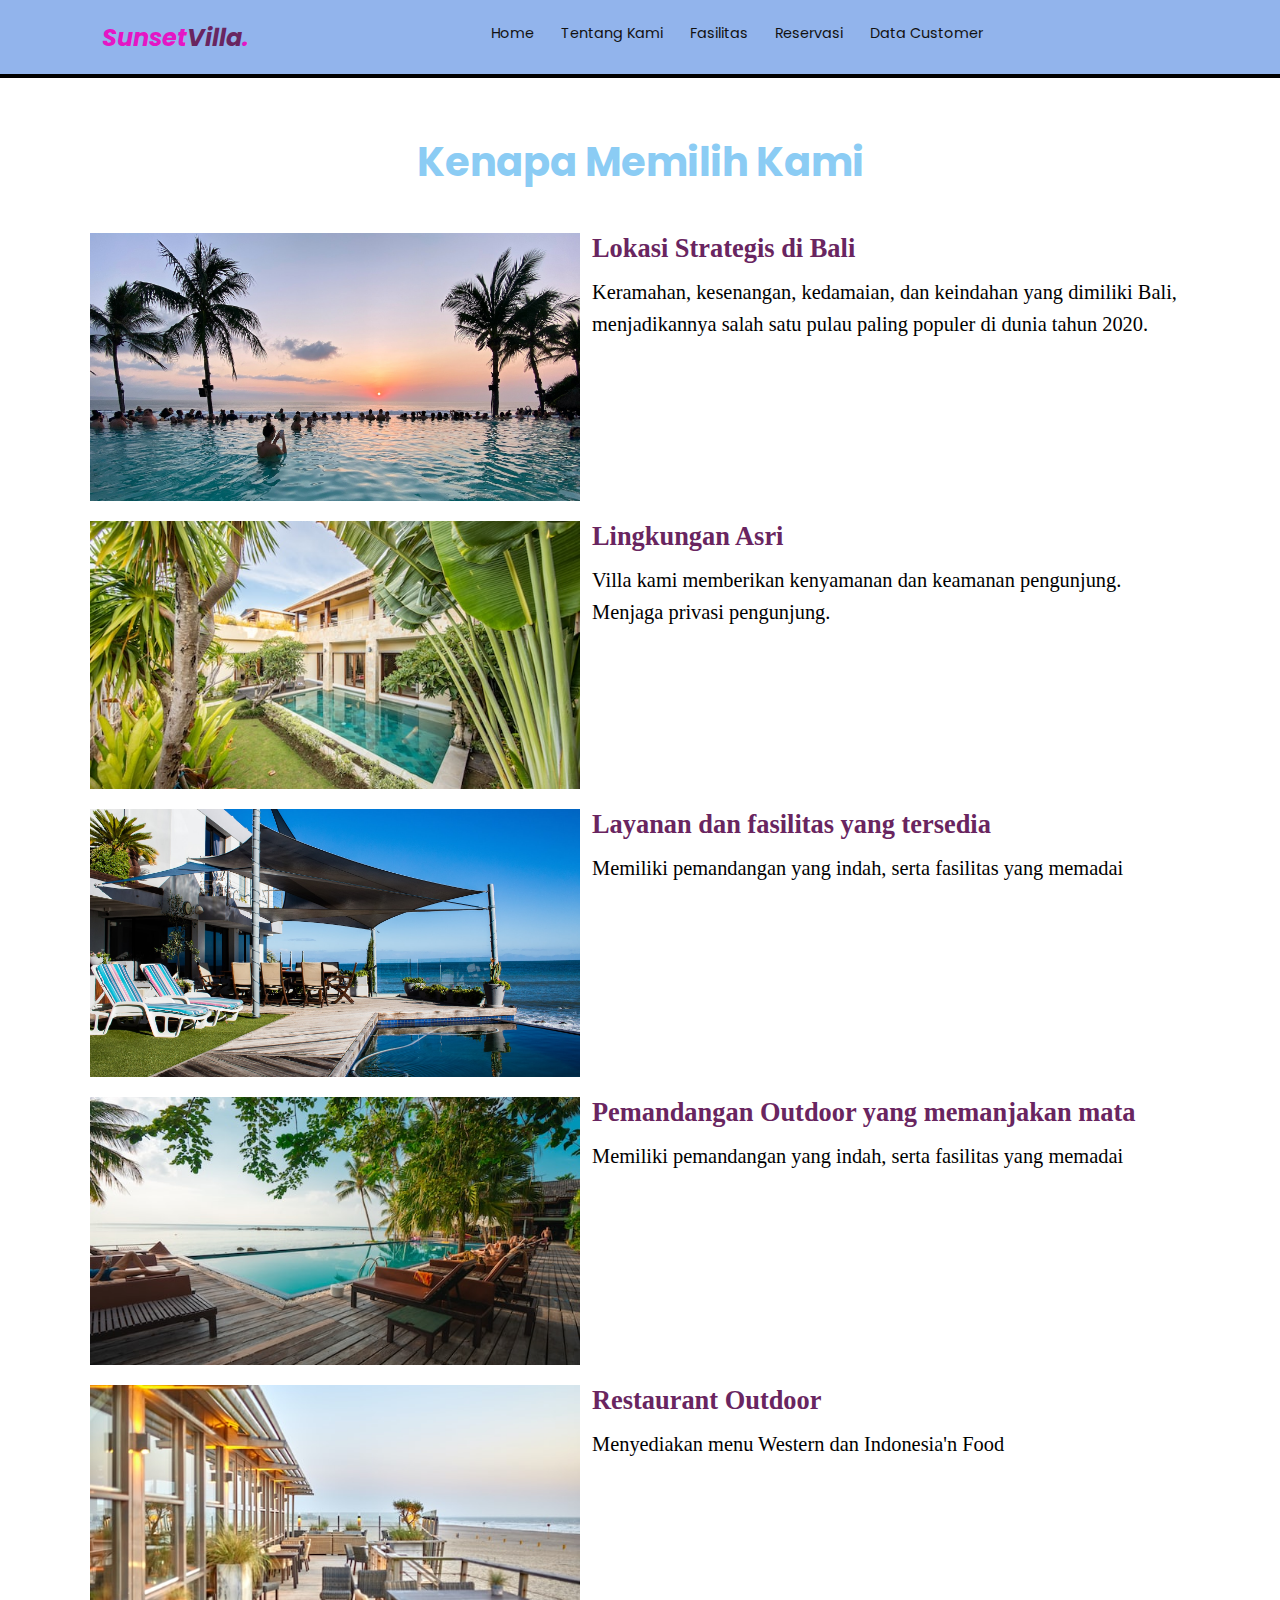
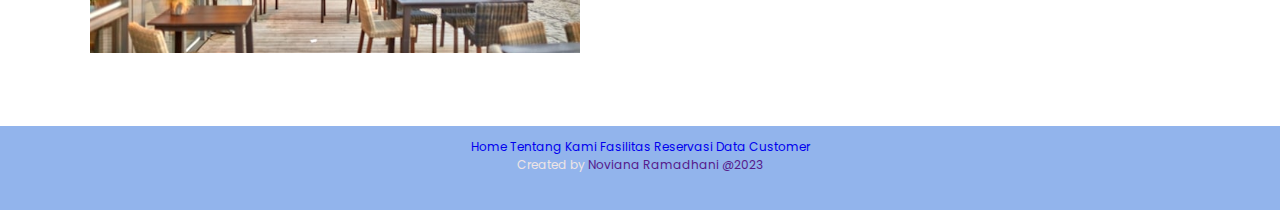
<file: web_postest 2/about.html>
<!DOCTYPE html>
<html lang="en">
  <head>
    <meta charset="UTF-8" />
    <meta http-equiv="X-UA-Compatible" content="IE=edge" />
    <meta name="viewport" content="width=device-width, initial-scale=1.0" />
    <title>About</title>

    <!-- font -->
    <link rel="preconnect" href="https://fonts.googleapis.com" />
    <link rel="preconnect" href="https://fonts.gstatic.com" crossorigin />
    <link
      href="https://fonts.googleapis.com/css2?family=Poppins:ital,wght@0,100;0,300;0,400;0,700;1,700&display=swap"
      rel="stylesheet"
    />

    <link rel="stylesheet" href="css/style.css" />
  </head>
  <body>
    <!-- navbar start -->
    <nav class="navbar">
      <a href="#" class="navbar-logo">Sunset<span>Villa</span>.</a>

      <div class="navbar-nav">
        <a href="index.html">Home</a>
        <a href="about.html">Tentang Kami</a>
        <a href="fasilitas.html">Fasilitas</a>
        <a href="login.html">Reservasi</a>
        <a href="invoice.html">Data Customer</a>
      </div>

      <div class="navbar-extra">
        <a href="#" id="search"><i data-feather="search"></i></a>
        <a href="#" id="hamburger-menu"><i data-feather="menu"></i></a>
      </div>
    </nav>

    <section id="about" class="about">
      <h2><span>Kenapa</span> Memilih Kami</h2>
      <div class="row">
        <div class="about-img">
          <img src="img/strategi.jpg" alt="Strategis" />
        </div>
        <div class="content">
          <h3>Lokasi Strategis di Bali</h3>
          <p>
            Keramahan, kesenangan, kedamaian, dan keindahan yang dimiliki Bali,
            menjadikannya salah satu pulau paling populer di dunia tahun 2020.
          </p>
        </div>
      </div>
      <div class="row">
        <div class="about-img">
          <img src="img/fotoB.jpg" alt="Tentang kami" />
        </div>
        <div class="content">
          <h3>Lingkungan Asri</h3>
          <p>
            Villa kami memberikan kenyamanan dan keamanan pengunjung. Menjaga
            privasi pengunjung.
          </p>
        </div>
      </div>

      <div class="row">
        <div class="about-img">
          <img src="img/foto1.jpg" alt="Tentang kami" />
        </div>
        <div class="content">
          <h3>Layanan dan fasilitas yang tersedia</h3>

          <p>Memiliki pemandangan yang indah, serta fasilitas yang memadai</p>
        </div>
      </div>

      <div class="row">
        <div class="about-img">
          <img src="img/outdoor.jpg" alt="Tentang kami" />
        </div>
        <div class="content">
          <h3>Pemandangan Outdoor yang memanjakan mata</h3>

          <p>Memiliki pemandangan yang indah, serta fasilitas yang memadai</p>
        </div>
      </div>

      <div class="row">
        <div class="about-img">
          <img src="img/resto1 (1).jpg" alt="Restaurant" />
        </div>
        <div class="content">
          <h3>Restaurant Outdoor</h3>

          <p>Menyediakan menu Western dan Indonesia'n Food</p>
        </div>
      </div>
    </section>

    <footer>
      <div class="sosmed">
        <a href="#"><i data-feather="instagram"></i></a>

        <a href="#"><i data-feather="twitter"></i></a>

        <a href="#"><i data-feather="facebook"></i></a>
      </div>

      <div class="navbar-nav">
        <a href="index.html">Home</a>
        <a href="about.html">Tentang Kami</a>
        <a href="fasilitas.html">Fasilitas</a>
        <a href="login.html">Reservasi</a>
        <a href="invoice.html">Data Customer</a>
      </div>

      <div class="credit">
        <p>Created by <a href="">Noviana Ramadhani @2023</a></p>
      </div>
    </footer>
    <script>
      feather.replace();
    </script>

    <script src="js/script.js"></script>

    <i data-feather="circle"></i>
  </body>
</html>
</file>
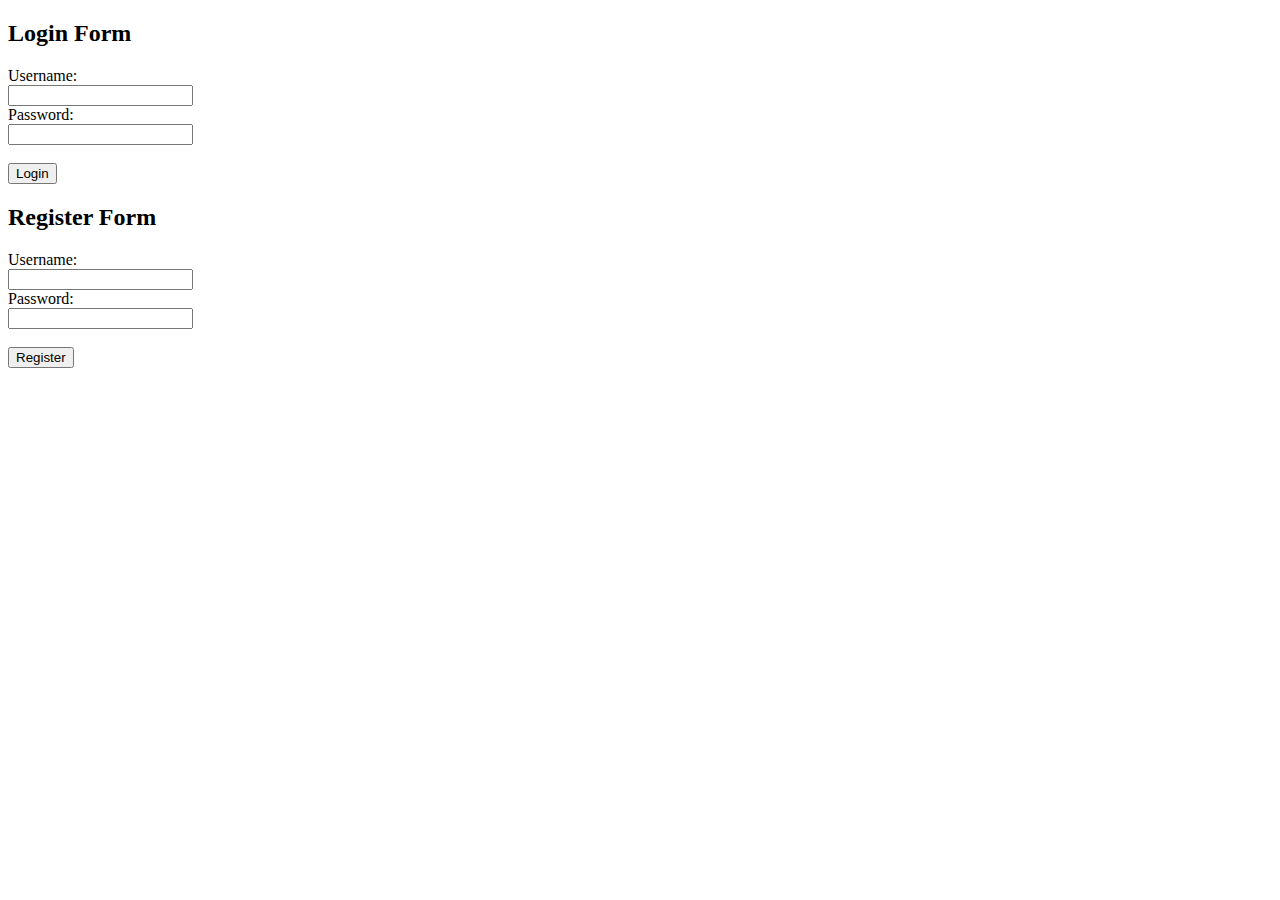
<file: web_postest 2/coba.html>
<!DOCTYPE html>
<html>
<head>
	<title>Login/Register Form</title>
	<script>
		// Fungsi untuk mengecek apakah user telah terdaftar
		function checkUser(username, password) {
			var users = JSON.parse(localStorage.getItem("users"));
			if(users != null) {
				for(var i=0; i<users.length; i++) {
					if(users[i].username == username && users[i].password == password) {
						return true;
					}
				}
			}
			return false;
		}

		// Fungsi untuk menambahkan user baru ke dalam local storage
		function addUser(username, password) {
			var users = JSON.parse(localStorage.getItem("users"));
			if(users == null) {
				users = [];
			}
			users.push({username: username, password: password});
			localStorage.setItem("users", JSON.stringify(users));
		}

		// Fungsi untuk melakukan login
		function login() {
			var username = document.getElementById("username").value;
			var password = document.getElementById("password").value;
			if(checkUser(username, password)) {
				alert("Login berhasil!");
			} else {
				alert("Username atau password salah!");
			}
		}

		// Fungsi untuk melakukan registrasi
		function register() {
			var username = document.getElementById("username").value;
			var password = document.getElementById("password").value;
			addUser(username, password);
			alert("Registrasi berhasil!");
		}
	</script>
</head>
<body>
	<h2>Login Form</h2>
	<form>
		<label for="username">Username:</label><br>
		<input type="text" id="username" name="username"><br>
		<label for="password">Password:</label><br>
		<input type="password" id="password" name="password"><br><br>
		<input type="button" value="Login" onclick="login()">
	</form>

	<h2>Register Form</h2>
	<form>
		<label for="username">Username:</label><br>
		<input type="text" id="username" name="username"><br>
		<label for="password">Password:</label><br>
		<input type="password" id="password" name="password"><br><br>
		<input type="button" value="Register" onclick="register()">
	</form>
</body>
</html>
</file>
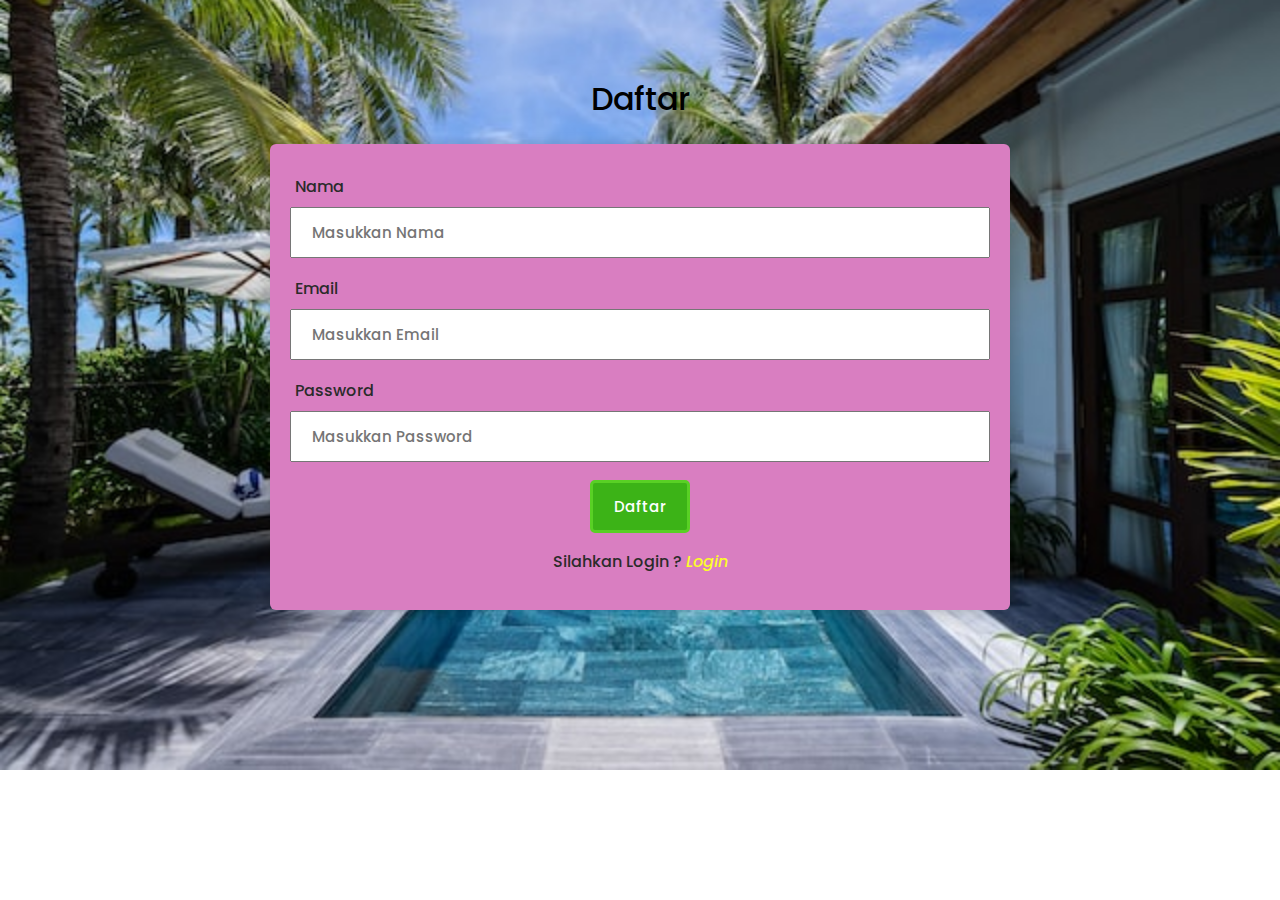
<file: web_postest 2/daftar.html>
<!DOCTYPE html>
<html lang="en">
<head>
    <meta charset="UTF-8">
    <meta http-equiv="X-UA-Compatible" content="IE=edge">
    <meta name="viewport" content="width=device-width, initial-scale=1.0">
    <link rel="stylesheet" href="css/style1.css">
    <title>Daftar</title>
</head>
<body>
    <h1>Daftar</h1>
    <div class="container">
        <form id="frm"> 
            <span class="sub">Nama</span>
            <input type="text" id="nama" placeholder="Masukkan Nama" required> 
             <span class="sub">Email</span>      
            <input type="email" id="email" placeholder="Masukkan Email" required>
            <span class="sub">Password</span>

            <input type="password" id="pass" placeholder="Masukkan Password">
            <br>
            <input type="submit" onclick="register()" value="Daftar">
        </form>
        <p class="akun">
            Silahkan Login ? <a href="login.html">Login</a>
          </p>

        </div> 
    
    
    </div>
</body>
<script src="js/regis.js"></script>
<!-- <script src="file_input.js"></script> -->
</html>
</file>
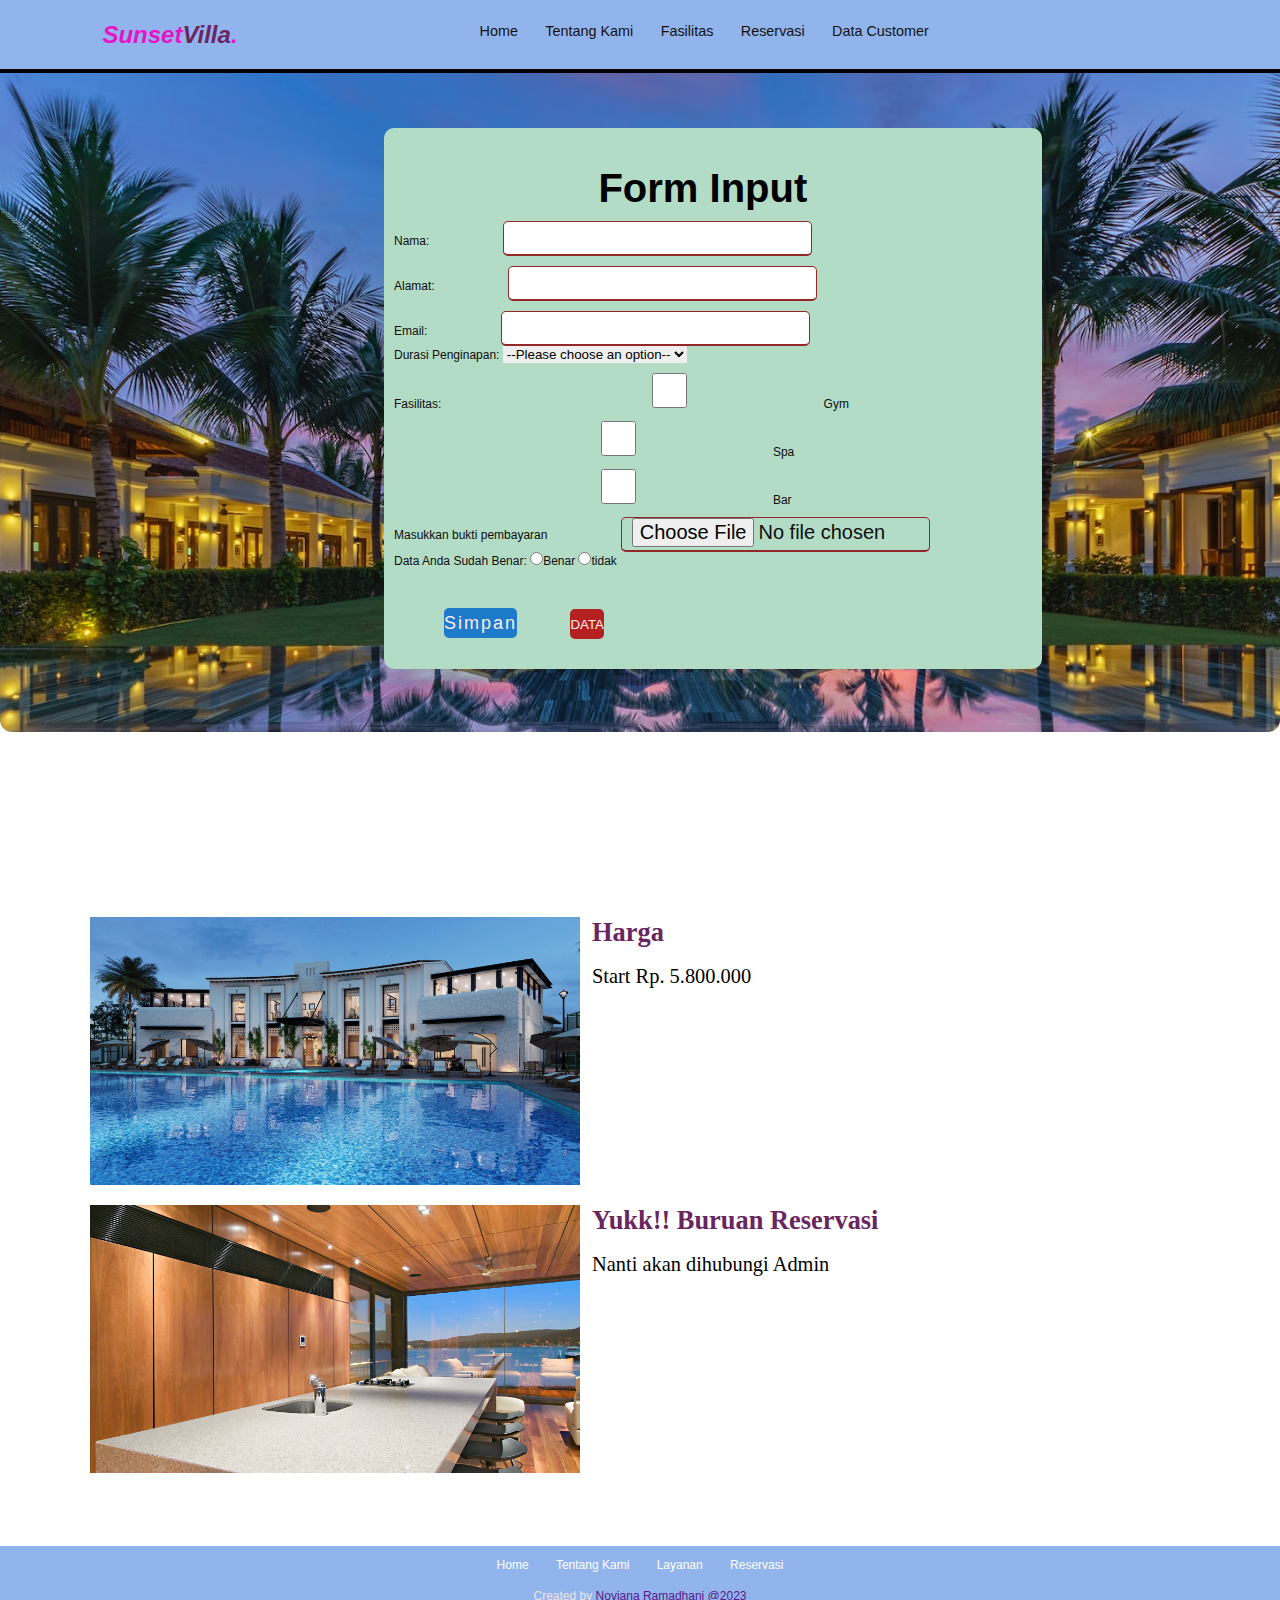
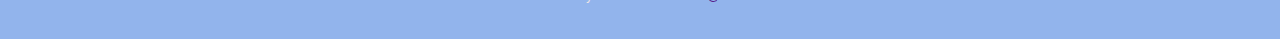
<file: web_postest 2/data.html>
<!DOCTYPE html>
<html lang="en">
  <head>
    <meta charset="UTF-8" />
    <meta http-equiv="X-UA-Compatible" content="IE=edge" />
    <meta name="viewport" content="width=device-width, initial-scale=1.0" />
    <title>Booking Villa</title>
    <link rel="stylesheet" href="css/style.css" />
  </head>
  <body>
    <!-- navbar start -->
    <nav class="navbar">
      <a href="#" class="navbar-logo">Sunset<span>Villa</span>.</a>

      <div class="navbar-nav">
        <a href="index.html">Home</a>
        <a href="about.html">Tentang Kami</a>
        <a href="fasilitas.html">Fasilitas</a>
        <a href="login.html">Reservasi</a>
        <a href="invoice.html">Data Customer</a>
      </div>
      <div class="navbar-extra">
        <a href="#" id="search"><i data-feather="search"></i></a>
        <a href="#" id="hamburger-menu"><i data-feather="menu"></i></a>
      </div>
    </nav>

<nav class="form">
  <div class="sales-boxes">
    <br>
    <br>
      <div class="content">
        <div class="user-details">
                  <!-- // Bagian form -->
          <h1>Form Input</h1>
          <form id="myForm">
            <!-- nama -->
            <div class="input-box">
              <label>Nama:</label>
              <input type="text" name="nama" /><br />
            </div>

      <!-- alamat -->
      <div class="input-box">
        <label>Alamat:</label>
        <input type="text" name="alamat" /><br />
      </div>

      <!-- email -->
      <div class="input-box">
        <label>Email:</label>
        <input type="email" name="email" /><br />
      </div>

      <div class="input-box">
        <label for="durasi">Durasi Penginapan:</label>
        <select id="durasi" name="durasi">
        <option value="">--Please choose an option--</option>
        <option value="1 week">1 Minggu</option>
        <option value="1 month">1 bulan</option>
        <option value="any">Lainnya</option>
        </select>
    </div>

      
      <!-- pilihan ceklis -->
      <div class="input-box">
        <label>Fasilitas:</label>
        <input type="checkbox" name="plus[]" value="Gym" />Gym
        <input type="checkbox" name="plus[]" value="Spa" />Spa
        <input type="checkbox" name="plus[]" value="Bar" />Bar<br />
      </div>
<!-- 
      //gambar  -->
       <div class="input-box">
        <span class="details">Masukkan bukti pembayaran </span>
        <label class="button_img">
          <input type="file" name="gambar" required="" />
          <span class="label" data-js-label=""> </span
        ></label>
      </div> 
<!-- 
       //radio -->
      <label>Data Anda Sudah Benar:</label>
      <input type="radio" name="cek" value="valid" />Benar
      <input type="radio" name="cek" value="tidak" />tidak<br />
      
      
      <div class="button3">
      <!-- <button onclick="window.location.href='simpan.js'" onclick="simpanData()">SAVE</button> -->
      <input type="button" value="Simpan" onclick="simpanData()" />
      <!-- <input type="button" value="Tampilkan" onclick="tampilkanData()" /> -->
      <!-- <input type= "button" value="check" onclick="tampilkanData()" href="invoice.html"> -->
       <button onclick="window.location.href='invoice.html'">DATA</button>
    </div>
    </form>

    <div id="tampilData"></div>
      </div>
  </div>
  </div>
</nav>


    </nav>
    <section id="about" class="about">
      <div class="row">
        <div class="about-img">
          <img src="img/harga.jpg" alt="Tentang kami" />
        </div>
        <div class="content">
          <h3>Harga</h3>

          <p>Start Rp. 5.800.000</p>
        </div>
      </div>
      <div class="row">
        <div class="about-img">
          <img src="img/price.jpg" alt="Tentang kami" />
        </div>
        <div class="content">
          <h3>Yukk!! Buruan Reservasi</h3>

          <p>Nanti akan dihubungi Admin</p>
        </div>
      </div>
      </section>
  
    <footer>
      <div class="sosmed">
        <a href="#"><i data-feather="instagram"></i></a>

        <a href="#"><i data-feather="twitter"></i></a>

        <a href="#"><i data-feather="facebook"></i></a>
      </div>

      <div class="links">
        <a href="index.html">Home</a>
        <a href="about.html">Tentang Kami</a>
        <a href="fasilitas.html">Layanan</a>
        <a href="pesan.html">Reservasi</a>
      </div>

      <div class="credit">
        <p>Created by <a href="">Noviana Ramadhani @2023</a></p>
      </div>
    </footer>
    <script src="js/simpan.js" ></script>
  </body>
</html>
</file>
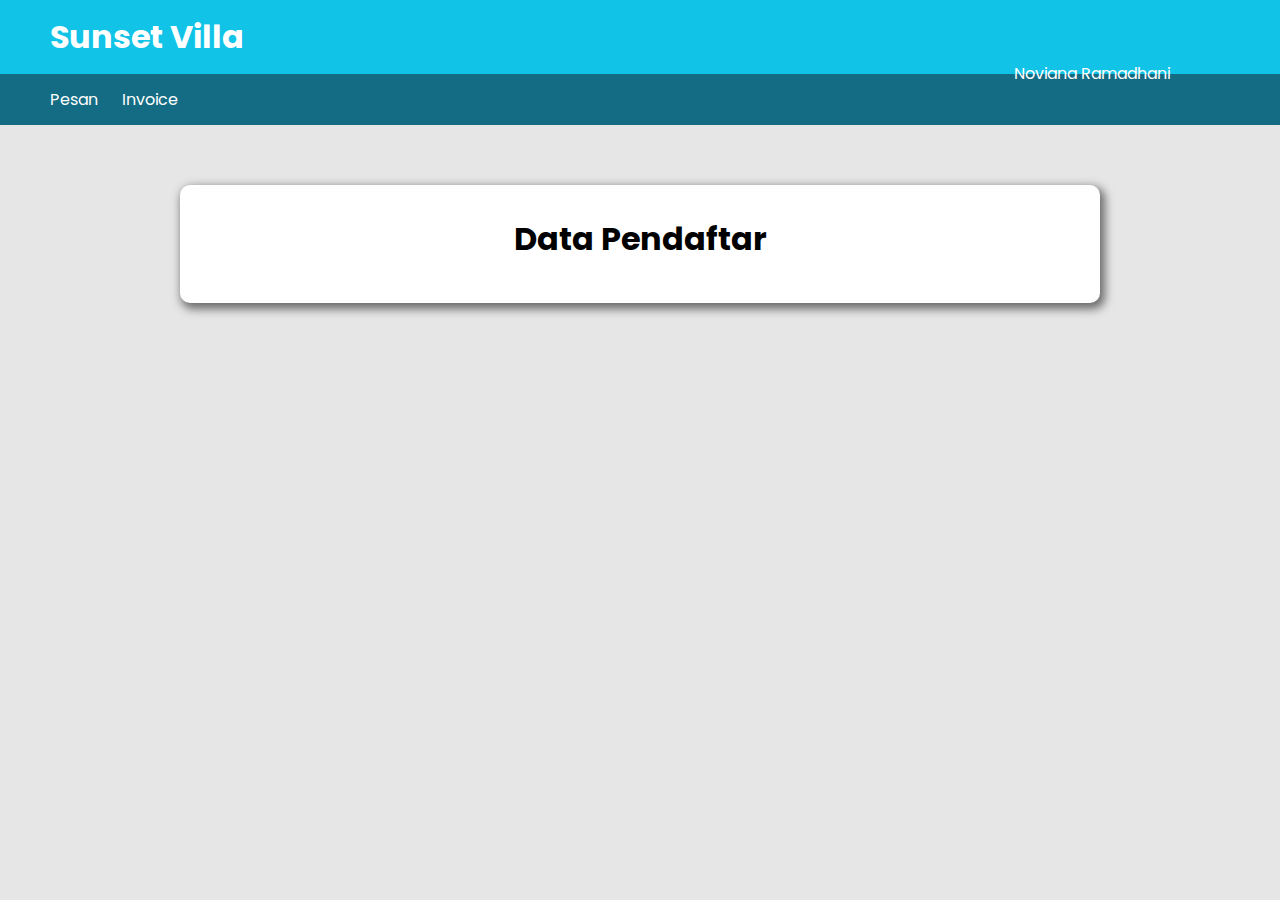
<file: web_postest 2/invoice.html>
<!DOCTYPE html>
<html lang="en">
  <head>
    <meta charset="UTF-8" />
    <meta http-equiv="X-UA-Compatible" content="IE=edge" />
    <meta name="viewport" content="width=device-width, initial-scale=1.0" />
    <link rel="stylesheet" href="css/style2.css" />
    
    <title>invoice</title>
    <style>
      table {
        border-collapse: collapse;
        width: 100%;
        margin-bottom: 1rem;
        background-color: #3ec1f1;
        box-shadow: 0px 2px 6px rgba(0, 0, 0, 0.3);
        border-radius: 5px;
        overflow: hidden;
      }
      th, td {
        padding: 0.5rem;
        text-align: left;
        border-bottom: 1px solid #49abe8;
      }
      th {
        background-color: #f2f2f2;
        font-weight: bold;
      }
      tr:nth-child(even) {
        background-color: #f2f2f2;
      }
    </style>
  </head>
  <body>
    <header>

      <h1>Sunset Villa</h1>
      <div class="orang">
        <p id="nama_ni">Noviana Ramadhani</p>
        <!-- <a href="index.html"><img src="orang.png" width="45px" /></a> -->
      </div>
    </header>
    </body>
    <nav>
      <a href="data.html"><span>Pesan</span></a>
      <a href="invoice.html"><span>Invoice</span></a>
    </nav>
    <div class="container">
      <h1>Data Pendaftar</h1>

    <div id="tampilData"></div>
    <script>
      
      
        // / Fungsi untuk menampilkan data dari session storage
      function tampilkanData() {
    // Mendapatkan data dari session storage
    let data = JSON.parse(sessionStorage.getItem("data"));
 
    // Membuat tabel untuk menampilkan data
   
    let table = ` 
        <table>
            <tr>
                <th>Nama</th>
                <th>Alamat</th>
                <th>Email</th>
                <th>Data benar</th>
                <th>Lama Penginapan</th>
                <th>Fasilitas Tambahan</th>
            </tr>
    `;

    // Menambahkan baris data ke tabel
    data.forEach((d) => {
            table += `
                <tr>
                    <td>${d.nama}</td>
                    <td>${d.alamat}</td>
                    <td>${d.email}</td>
                    <td>${d.cek}</td>
                    <td>${d.durasi}</td>
                    <td>${d.plus.join(", ")}</td>
                </tr>
            `;
            });

    // Menutup tabel
    table += "</table>";

    // Menampilkan tabel di halaman website
    document.getElementById("tampilData").innerHTML = table;
          }



tampilkanData()


    </script>

  </body>
</html>
</file>
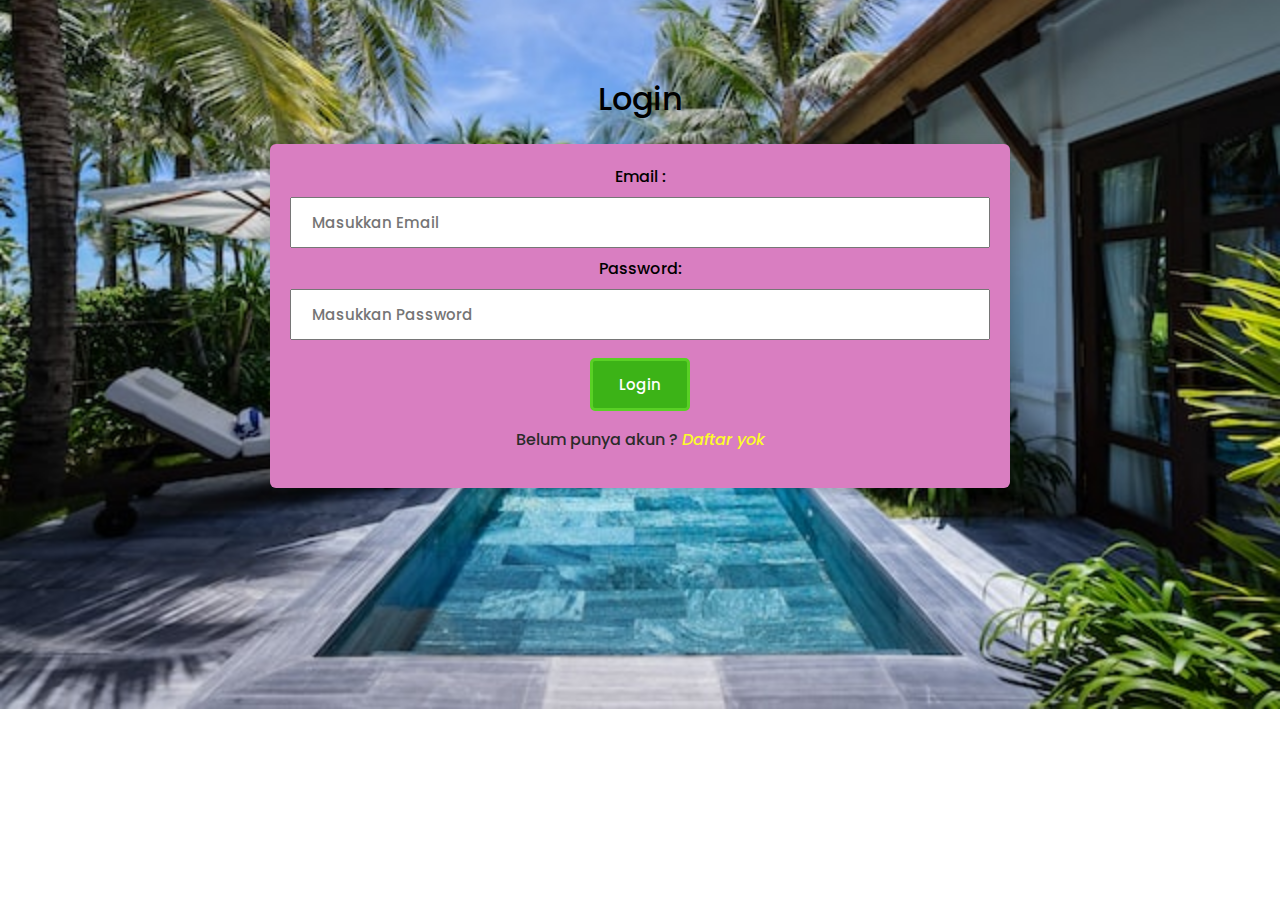
<file: web_postest 2/login.html>
<!DOCTYPE html>
<html lang="en">
  <head>
    <meta charset="UTF-8" />
    <meta http-equiv="X-UA-Compatible" content="IE=edge" />
    <meta name="viewport" content="width=device-width, initial-scale=1.0" />
    <link rel="stylesheet" href="css/style1.css" />
    <title>Login</title>
  </head>
  <body>
    <h1>Login</h1>
    <div class="container">
      <form id="frm">
        <!-- <span class="sub">Email</span> -->
        <label for="emailLogin">Email :</label>
        <input type="email" id="email" placeholder="Masukkan Email" required />
        <!-- <span class="sub">Password</span> -->
        <label for="passLogin">Password:</label>
        <input type="password" id="pass" placeholder="Masukkan Password" />
        <br />
        <input type="submit" onclick="login()" value="Login" />
      </form>
      <p class="akun">
        Belum punya akun ? <a href="daftar.html">Daftar yok</a>
      </p>
    </div>
  </body>
  <script src="js/log.js"></script>

  <!-- <script src="js/login.js"></script> -->
</html>
</file>
<file: web_postest 2/css/style.css>
:root {
  --primary: #8bccf4;
  --bg: #010101;
}

* {
  margin: 0;
  padding: 0;
  box-sizing: border-box;
  outline: none;
  border: none;
  text-decoration: none;
}

body {
  font-family: "Poppins", sans-serif;
  color: #eee5e5;

}

/* Navbar */

.navbar {
  display: flex;
  /* justify-content: space-between; */
  align-items: center;
  padding: 1.1rem 8%;
  background-color: #92b4ec;
  position: fixed;
  border-bottom: 4px solid black;
  top: 0;
  left: 0;
  right: 0;
  z-index: 9999;
}

.navbar .navbar-nav {
  padding: 10px;
  padding-left: 30px;
}
.navbar .navbar-logo {
  padding-right: 200px;
  font-size: 2rem;
  font-weight: 700;
  color: #e416c5;
  font-style: italic;
}

.navbar .navbar-logo span {
  color: #692560;
}

.navbar .navbar-nav a {
  color: #121212;
  display: inline-block;
  font-size: 1.2rem;
  margin: 0 1rem;
}
/* 
kursor tulisan */
.navbar .navbar-nav a:hover {
  color: var(--primary);
}

.navbar .navbar-nav a::after {
  content: "";
  display: block;
  padding-bottom: 0.5rem;
  border-bottom: 0.1rem solid var(--primary);
  transform: scaleX(0);
  transition: 0.7 s linear;
}

.navbar .navbar-nav a:hover::after {
  transform: scaleX(0.5);
}

.navbar .navbar-extra a {
  color: #fff;
  margin: 0 0.5rem;
}

/* icons hover */
.navbar .navbar-extra a:hover {
  color: var(--primary);
}

/* menyembunyikan humberger menu */
#hamburger-menu {
  display: none;
}

/* 
      Hero section */
.hero {
  min-height: 100vh;
  display: flex;
  align-items: center;
  background-image: url("../img/foto2.jpg");
  background-repeat: no-repeat;
  background-size: cover;
  background-position: center;
  position: relative;
}
  /* gradiasi warna */

.hero::after {
  content: "";
  display: block;
  position: absolute;
  width: 100%;
  height: 20%;
  bottom: 0;
  background: linear-gradient(
    1deg,
    rgba(42, 162, 206) 9%,
    rgba(176, 212, 230, 0) 55%
  );
}

.hero .content {
  padding: 1.4rem 7%;
  max-width: 60rem;
}

.hero .content h1 {
  font-size: 4em;
  color: #efe0e0;
  text-shadow: 1px 1px 3px rgba(1, 1, 3, 0.5);
}


.hero .content h1 span {
  color: var(--primary);
}

.hero .content p {
  font-size: 1.6rem;
  margin-top: 3rem;
  line-height: 1.3;
  font-weight: 100;
  text-shadow: 1px 1px 3px rgba(1, 1, 3, 0.5);
  mix-blend-mode: difference;
}

.hero .content .psn {
  margin-top: 1rem;
  display: inline-block;
  padding: 10px 20px;
  color: #fff;
  background-color: var(--primary);
  border-radius: 8px;
  box-shadow: 1px 1 px 3px rgba(1, 1, 1 0.8);
}

/* about section */

.about,
.layanan,
.contact {
  padding: 8rem 7% 1.4rem;
}

.about h2,
.layanan h2,
.contact h2 {
  text-align: center;
  padding: 3rem 7% 1.4rem;
  font-size: 40px;
  margin-bottom: 2rem;
  color: var(--primary);
}

.about h2 span,
.layanan h2 span,
.contact h2 span {
  color: var(--primary);
}

/* supaya teks disebelah gambar */
.about .row {
  display: flex;
}

.about .row .about-img {
  flex: 1 1 15rem;
}

.about .row .about-img img {
  width: 100%;
}

/* ini konten */
.about .row .content {
  flex: 1 1 25rem;
  padding: 0 1rem;
  color: #000000;
}

.about .row .content h3 {
  font-size: 2.2rem;
  margin-bottom: 1rem;
  font-family: popins;
  color:#692560
}

.about .row .content p {
  margin-bottom: 0.8rem;
  font-weight: 100;
  font-size: 1.7rem;
  line-height: 1.6;
  color: #000000;
  font-family:'Times New Roman', Times, serif
}

/* supaya gambar turun klo responsive */
.about .row {
  flex-wrap: wrap;
}

.about .row .about-img img {
  height: 24rem;
  object-fit: cover;
  object-position: center;
  padding-bottom: 20px;
}

/* fasilitas dan layanan */

.layanan h2,
.contact h2 {
  margin-bottom: 1rem;
}

.layanan p,
.contact p {
  text-align: center;
  max-width: 30rem;
  margin: auto;
}

.layanan row {
  display: flex;
  flex-wrap: wrap;
  margin-top: 10rem;
  /* justify-content: center; */
}

.layanan .row .layanan-card {
  text-align: center;
}

.layanan .row .layanan-card img {
  border-radius: 20%;
}

.layanan .row .layanan-card .layanan-card-title {
  margin-top: 1rem auto 0.5rem;
}

/* contact section */

.contact .row {
  display: flex;
  margin-top: 2rem;
  background-color: rgb(93, 200, 200);
  /* flex-wrap: wrap; */
}

.contact .row .map {
  flex: 1 1 45rem;
  width: 100%;
  object-fit: cover;
}

/* form */
.contact .row form {
  flex: 1 1 45rem;
  padding: 5rem 2rem;
  text-align: center;
}

.contact .row form .input-group {
  display: flex;
  align-items: center;
  margin-top: 1rem;
  background-color: #2E765E;
  border: 1px solid #eee;
  padding-left: 2rem;
}

.contact .row form .input-group input {
  width: 70%;
  padding: 2rem;
  font-size: 1.7rem;
  background: none;
  color: #fff;
}

.contact .row form .btn {
  margin-top: 1rem;
  display: inline-block;
  padding: 1rem 0rem;
  font-size: 1.2rem;
  font-family: popins;
  font-weight: 400;
  color: #000000;
  background-color: var(--primary);
  cursor: pointer;
}



/* FOOTER */

footer {
  background-color: #92b4ec;
  text-align: center;
  padding: 1rem 0 3rem;
  margin-top: 3rem;
}

footer .socials {
  padding: 1rem 0;
}

footer .social a:hover,
footer .links a:hover {
  color: #ac27a3;
}

footer .links {
  margin-bottom: 1.4rem;
}

footer .links a {
  color: #fff;
  padding: 0.7rem 1rem;
}

.footer .credit {
  font-size: 0.8rem;
}
.footer .credit a {
  color: var(--bg);
  font-weight: 700;
}

/* 
Media queries */

/* laptop */
@media (max-width: 1366px) {
  html {
    font-size: 75%;
  }
}

.sub-footer {
  padding: 1rem 8% 1rem;
  background-color: #8bccf4;
  flex: 1 1 38rem;
  padding: 1 4rem;
  align-items: none;
  width: 100%;
}

.sub-footer .footer-title {
  font-size: 2rem;
}

.sub-footer .footer-service {
  margin-left: 10rem;
  text-decoration: none;
}

.footer-service a {
  color: black;
}

.sub-footer .footer-nav {
  margin-left: 30rem;
  margin-top: -6rem;
  text-decoration: none;
}

.footer-nav a {
  color: black;
}

.sub-footer .footer-service li::after {
  color: #000000;
  display: inline-block;
}

.footer-closed {
  text-align: center;
  background-color: #808080;
}

/* tablet */
@media (max-width: 768px) {
  html {
    font-size: 62.5%;
  }

  #hamburger-menu {
    display: inline-block;
  }

  .navbar .navbar-nav {
    position: absolute;
    top: 100%;
    right: -100%;
    background-color: #fff;
    width: 30rem;
    height: 100vh;
    transition: 0.3s;
  }

  .navbar .navbar-nav.active {
    right: 0;
  }

  .navbar .navbar-nav a {
    color: var(--bg);
    display: block;
    margin: 1.5rem;
    padding: 0.5rem;
    font-size: 2rem;
  }

  .navbar .navbar-nav a:after {
    transform-origin: 0 0;
  }
  .navbar .navbar-nav a:hover::after {
    transform: scaleX(0.2);
  }
}

/* handphone */
@media (max-width: 450px) {
  html {
    font-size: 55%;
  }
}

/* kalo untuk scrol bawah
html {
  scroll-behavior: smooth;
} */

/* form reservasi pesan */

.form {
  /* background-color: #4f5e65; */
  background-image: url("../img/long.jpg");
  background-repeat: no-repeat;
  background-size: cover;
  background-position: center;
  position: relative;
  padding: 3% 0 0 3%;
  border-radius: 12px;
  margin-bottom: 7%;
  padding-top: 10%;
  align-content: center;
  padding-left: 30%;
  display: flex;
  color: #0e0e0e;
  font-weight: 100px;
 
}

.input-box .select {
  padding-left: 40px;
  padding-top: 10px;
  margin-top: 20px;
  margin-left: 20px;
  text-align: center;
  font-family: poppins;
}

.input-box input {
  padding-left: 50px;
  margin-left: 70px;
  margin-top: 10px;
}

.sales-boxes {
  background: rgb(179, 220, 198);
  padding: 10px 30px 30px 10px;
  border-radius: 10px;
  margin-bottom: 7%;
}

.user-details .input-box input {
  height: 35px;
  width: 50%;
  outline: none;
  font-size: 20px;
  border-radius: 5px;
  padding-left: 10px;
  border: 1px solid #942727;
  border-bottom-width: 2px;
}

.user-details .details {
  text-align: center;
}
.user-details .input-box2 {
  padding-top: 30px;
  /* padding-left: 10px; */
}
.input-box2 .textarea {
  margin-left: 50px;
  padding-left: 50%;
}
.input-box .checkbox {
  padding-top: 50px;
}

form .button3 button {
  background-color: #b42121;
  cursor: pointer;
  height: 30px;
  border-radius: 5px;
  color: #ffecec;
  margin-left: 50px;
  margin-top: 40px;
}

form .button3 input {
  height: 30px;
  border-radius: 5px;
  border: none;
  color: #ffecec;
  background-color: #9350d1;
  font-size: 18px;
  font-weight: 400;
  letter-spacing: 2px;
  cursor: pointer;
  transition: all 0.3s ease;
  background: rgb(30, 122, 203); 
   margin-left: 50px;
  margin-top: 40px; 
}

.form h1 {
  font-size: 40px;
  text-align: center;
  color: #000000;
}
.form::after {
  background: linear-gradient(
    1deg,
    rgba(42, 162, 206) 9%,
    rgba(176, 212, 230, 0) 100%
  );
}

/* gambar bergerak */

.gallery-container {
  display: flex;
  overflow: hidden;
  height: 3.4rem;
  width: 5.3rem;
  align-items: center;
}

.gallery {
  

  background-image: url("../img/malam.jpg");
  background-repeat: no-repeat;
  background-size: cover;
  background-position: center;
  position: relative;
}

.gallery-item {
  flex: 0 0 100%;
  transition: transform 5s ease-in-out;
  animation: slide 10s infinite;
}

/* .row {
  background-color: #8bccf4;
} */

.foto {
  /* padding-top: 5%; */
  padding: 5% 0 5% 0;
  background-color: #ac27a3;
}


/* ------------------ */
* {
  box-sizing: border-box;
}

/* body {
  font-family: Verdana, sans-serif;
  margin: 0;
  background-color: #2E765E;
} */



.container {
  background-color: #2E765E;
  padding: 100px 0 0 0;
}

/* Slideshow container */
.content-slide {
  max-width: 1000px;
  position: relative;
  margin: auto;
}

.imgslide {
  display: none;
}

img {
  vertical-align: middle;
  width:100%;height: 400px;
}

.prev,
.next {
  cursor: pointer;
  position: absolute;
  top: 40%;
  width: auto;
  padding: 16px;
  color: rgb(255, 254, 224);
  font-weight: bold;
  font-size: 18px;
  transition: 0.6s ease;
  border-radius: 0 3px 3px 0;
  user-select: none;
  background-color: rgba(0, 0, 0, 0.8); 
}

.next {
  right: 0;
  border-radius: 3px 0 0 3px;
}

.pre:hover,
.next:hover {
  background-color: rgba(255, 255, 255, 0.8);
  color: rgb(0, 0, 0);
}

.text {
  color: #fafafa;
  font-size: 15px;
  padding: 8px 12px;
  position: absolute;
  bottom: 0;
  width: 100%;
  text-align: center;
}

.content-slide .numberslide {
  color: #ffffff;
  font-size: 12px;
  padding: 8px 12px;
  position: absolute;
  top: 0;
}

/* resposive */

@media screen and (max-width: 800px) {

  .content-slide {
      padding: 8px 50px 12px 50px;
  }

  .next {
      right: 50px;
      border-radius: 3px 0 0 3px;
  }
  
}

.fade {
  -webkit-animation-name: fade;
  -webkit-animation-duration: 1.5s;
  animation-name: fade;
  animation-duration: 1.5s;
}

@-webkit-keyframes fade {
  from {
      opacity: .4;
  }

  to {
      opacity: 1;
  }
}

@keyframes fade {
  from {
      opacity: .4;
  }    
  to {
      opacity: 1;
  }
}

.container .page {
  text-align: center;
  padding-top: 20px;
}

.page .dot {
  cursor: pointer;
  height: 15px;
  width: 15px;
  margin: 0 2px;
  background-color: #bbb;
  display: inline-block;
  transition: background-color 0.6s ease;
  border-radius: 50%;
}

.page .active,
.page .dot:hover {
  background-color: #ce0000;
}
</file>
<file: web_postest 2/css/style1.css>
/* Googlefont Poppins CDN Link */
@import url("https://fonts.googleapis.com/css2?family=Poppins:wght@200;300;400;500;600;700&display=swap");
* {
  font-family: "Poppins", sans-serif;
  font-weight: 500;
}
body {
  margin-top: 75px;
  margin-bottom: 75px;
  text-align: center;
  /* background-color: rgb(226, 226, 226); */

  background-image: url("../img/outdoor1.jpg");
  background-repeat: no-repeat;
  background-size: cover;
  background-position: center;
  position: relative;
}
.container {
  font-family: sans-serif;
  width: 700px;
  background: rgb(217, 126, 193);
  margin: auto;
  padding: 20px 20px;
  border-radius: 6px;
  box-shadow: 0 1px 13px rgba(0, 0, 0, 0.2);
}
.jr {
  padding-top: 15px;
}

input[type="text"],
[type="email"],
[type="password"] {
  font-size: 15px;
  width: 100%;
  padding: 12px 20px;
  margin: 8px 0;
  box-sizing: border-box;
}

input[type="submit"] {
  /* text-align: center; */
  width: 100px;
  display: block;
  margin: auto;
  font-size: 15px;
  background: #3cb317;
  color: white;
  border: #59d025 3px solid;
  border-radius: 5px;
  padding: 12px 20px;
  cursor: pointer;
  margin-top: 10px;
  -webkit-transition: 0.5s;
  transition: 0.5s;
}

input[type="submit"]:hover {
  background-color: #cc0000;
  border: #cc0000 3px solid;
  transition: 0.5s;
}

.akun {
  color: rgb(43, 43, 43);
}
.akun a {
  font-style: oblique;
  text-decoration: none;
  -webkit-transition: 0.5s;
  transition: 0.5s;
  color: #fcfc2c;
}
.akun a:hover {
  color: rgb(224, 0, 15);
  -webkit-transition: 0.5s;
  transition: 0.5s;
}

.sub {
  color: rgb(43, 43, 43);
  text-align: left;
  display: block;
  padding: 10px 0 0 5px;
}

.booking a {
  background-color: #808ee7;
  text-decoration: none;
}
</file>
<file: web_postest 2/css/style2.css>
@import url('https://fonts.googleapis.com/css2?family=Poppins:wght@200;300;400;500;600;700&display=swap');

*{
    margin:0px;
    font-family: 'Poppins', sans-serif;
}

body{
    background-color: rgb(230, 230, 230);
    position: relative;
}
body::after {
    content: '';
    display: block;
    height: 50px;
  }

header{
    background-color: rgb(16, 195, 231);
    padding: 13px 0px 13px 50px;
    color: white;
}

header h1{
    display: inline;
}
.orang{
    display: inline-block;
    margin-right: 50px;
}
.orang p{
    position: absolute;
    display: inline-block;
    /* margin-bottom: 100px; */
    /* margin: 10px 100px 110px 10px; */
    margin-top: 12.5px;
    right: 110px;

}

nav{
    background-color: rgb(19, 108, 131);
    padding: 13px 0px 13px 50px; 
}

nav a{
    text-decoration: none;
    color: white;
    padding: 10px 10px;
    margin-left: -10px;
    margin-right: 10px;
    border-radius: 10px;
    transition: 0.5s;
}

nav a:hover{
    background-color: rgb(147, 0, 0);
    transition: 0.5s;
}

.container{
    background-color: white;
    padding: 30px 42px;
    margin: 60px 180px;
    /* text-align: justify; */
    border-radius: 10px;
    box-shadow: 3px 4px 10px 2px rgb(107, 107, 107);
}

.container h1{
    text-align: center;
    margin-bottom: 10px;
}
.down{
    display: block;
}

.kanan{ 
    display: inline;
    /* margin-left: 100px; */
}


footer{
    width: 100%;
    position: absolute;
    bottom: 0;
    color: white;
    padding: 15px 0px 40px 40px;
    background-color: rgb(118, 118, 118);
}
</file>
